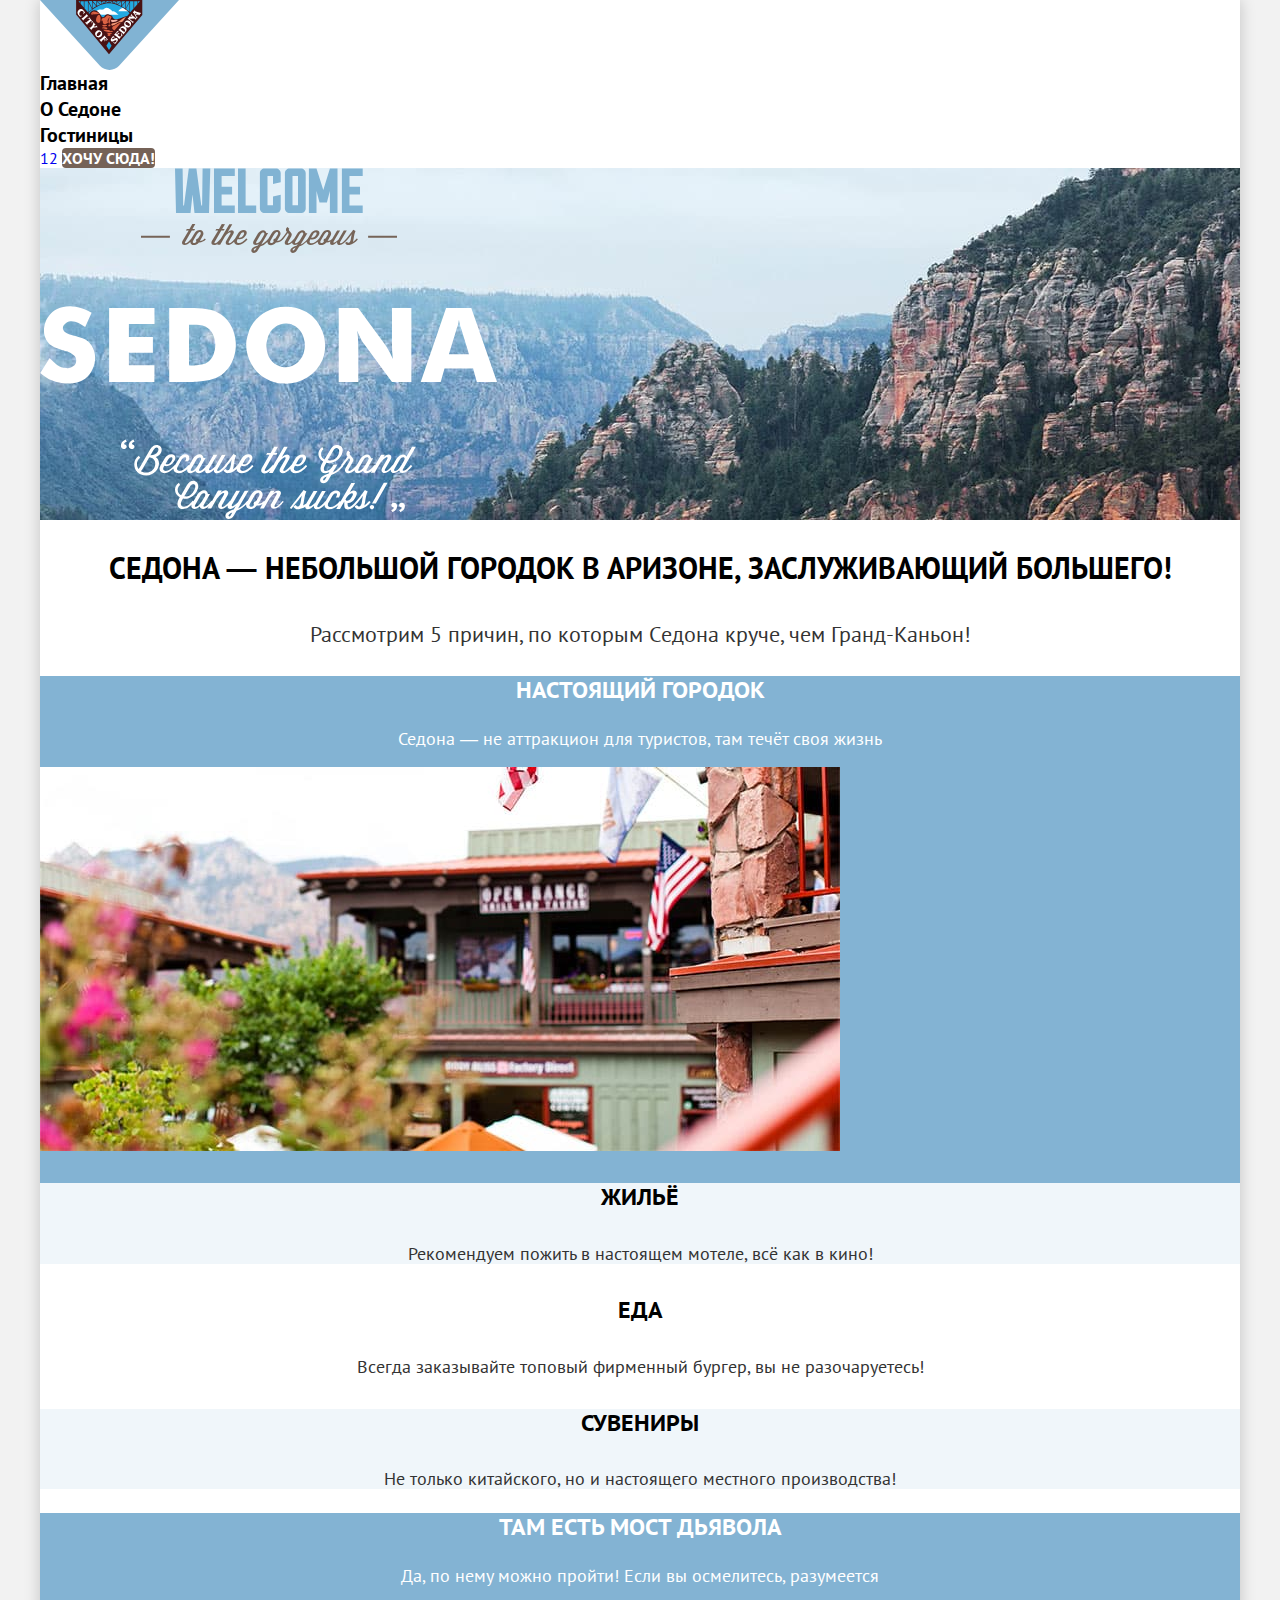
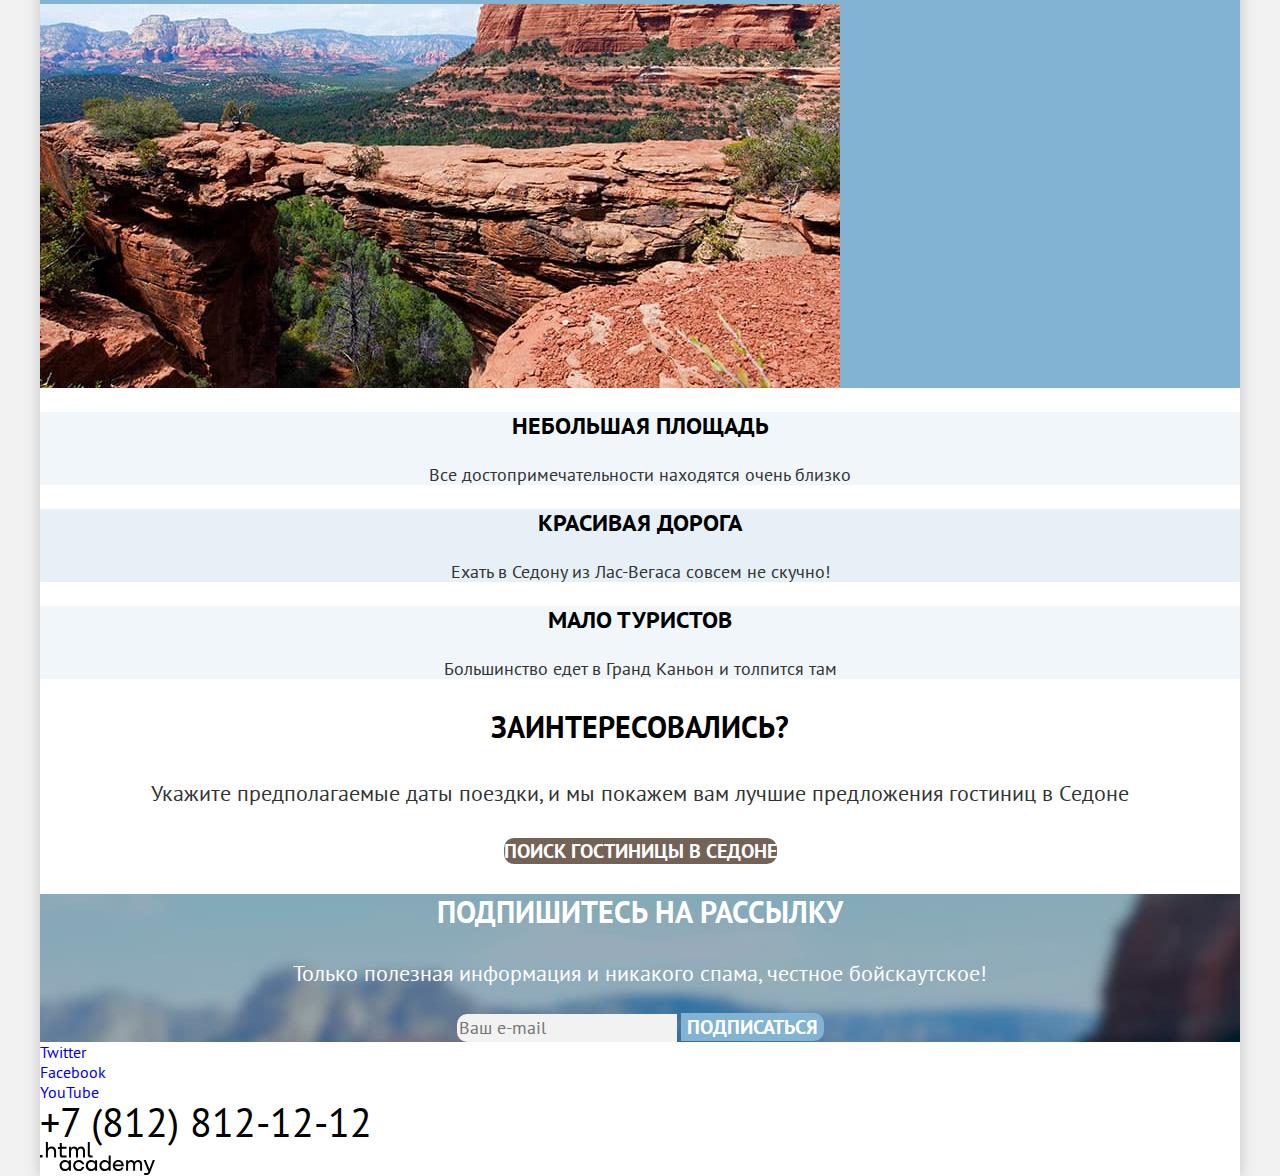
<file: index.html>
<!DOCTYPE html>
<html lang="ru">

<head>
    <meta charset="utf-8">
    <meta name="viewport" content="width=device-width, initial-scale=1.0">
    <meta http-equiv="X-UA-Compatible" content="IE=edge">
    <title>HTML Academy: Sedona</title>
    <link rel="stylesheet" href="styles/styles.css">
</head>

<body>
    <div class="page-wrapper">
        <header class="page-header">
            <nav class="navigation">
                <a class="navigation-logo">
                    <img class="page-header-logo" src="img/logo.svg" width="139" height="70" alt="Седона">
                </a>
                <ul class="navigation-list">
                    <li class="navigation-item navigation-item-current">
                        <a class="navigation-link">
                            Главная
                        </a>
                    </li>
                    <li class="navigation-item">
                        <a class="navigation-link" href="#">
                            О Седоне
                        </a>
                    </li>
                    <li class="navigation-item">
                        <a class="navigation-link" href="catalog.html">
                            Гостиницы
                        </a>
                    </li>
                </ul>
                <div class="user-menu">
                    <a class="icon-button" href="#">
                        <span class="visually-hidden">Поиск</span>
                    </a>
                    <a class="icon-button" href="#">
                        <span class="visually-hidden">Избранное</span>
                        <span class="icon-button-counter">12</span>
                    </a>
                    <a class="button user-menu-button" href="#">
                        Хочу сюда!
                    </a>
                </div>
            </nav>
        </header>
        <main class="page-main index-page-main">
            <h1 class="visually-hidden">Туристический городок Седона</h1>
            <section class="promo">
                <h2 class="visually-hidden">Ищете местечко круче, чем Гранд-Каньон?</h2>
                <img class="promo-img" src="img/welcome.svg" width="458" height="352"
                    alt="Добро пожаловать в прекрасную Седону - потому что Гранд-Каньон &lt;censored&gt;">
                <!--Проект учебный, и я не стану это писать-->
            </section>
            <section class="advantages">
                <h2 class="visually-hidden">Преимущества Седоны</h2>
                <p class="section-title">Седона — небольшой городок в Аризоне, заслуживающий большего!</p>
                <p class="section-text">Рассмотрим 5 причин, по которым Седона круче, чем Гранд-Каньон!</p>
                <ol class="advantages-list">
                    <li class="advantages-item advantages-background-blue">
                        <h3 class="advantages-title color-white">Настоящий городок</h3>
                        <p class="advantages-description color-white">Седона — не аттракцион для туристов, там течёт своя жизнь</p>
                        <img class="advantages-img" src="img/content/real-city.jpg" width="800" height="384"
                            alt="Вид на заведения Седоны">
                        <ul class="additional-advantages-list">
                            <li class="additional-advantages-item advantages-background-transparent-blue">
                                <h4 class="additional-advantages-title">Жильё</h4>
                                <p class="additional-advantages-description">Рекомендуем пожить в настоящем мотеле, всё
                                    как в кино!</p>
                            </li>
                            <li class="additional-advantages-item">
                                <h4 class="additional-advantages-title">Еда</h4>
                                <p class="additional-advantages-description">Всегда заказывайте топовый фирменный
                                    бургер, вы не разочаруетесь!</p>
                            </li>
                            <li class="additional-advantages-item advantages-background-transparent-blue">
                                <h4 class="additional-advantages-title">Сувениры</h4>
                                <p class="additional-advantages-description">Не только китайского, но и настоящего
                                    местного производства!</p>
                            </li>
                        </ul>
                    </li>
                    <li class="advantages-item advantages-background-blue">
                        <h3 class="advantages-title color-white">Там есть мост дьявола</h3>
                        <p class="advantages-description color-white">Да, по нему можно пройти! Если вы осмелитесь, разумеется</p>
                        <img class="advantages-img" src="img/content/devils-bridge.jpg" width="800" height="384"
                            alt="Мост Дьявола в горах Седоны">
                    </li>
                    <li class="advantages-item advantages-background-transparent-blue">
                        <h3 class="advantages-title">Небольшая площадь</h3>
                        <p class="advantages-description">Все достопримечательности находятся очень близко</p>
                    </li>
                    <li class="advantages-item">
                        <h3 class="advantages-title">Красивая дорога</h3>
                        <p class="advantages-description">Ехать в Седону из Лас-Вегаса совсем не скучно!</p>
                    </li>
                    <li class="advantages-item advantages-background-transparent-blue">
                        <h3 class="advantages-title">Мало туристов</h3>
                        <p class="advantages-description">Большинство едет в Гранд Каньон и толпится там</p>
                    </li>
                </ol>
            </section>
            <section class="search">
                <h2 class="visually-hidden">Поиск гостиницы в Седоне</h2>
                <p class="section-title">Заинтересовались?</p>
                <p class="section-text">Укажите предполагаемые даты поездки, и мы покажем вам лучшие предложения
                    гостиниц в Седоне</p>
                <a class="button button-search" href="#">Поиск гостиницы в Седоне</a>
            </section>
            <section class="subscribe index-subscribe">
                <h2 class="section-title color-white">Подпишитесь на рассылку</h2>
                <p class="section-text color-white">Только полезная информация и никакого спама, честное бойскаутское!</p>
                <form class="subscribe-form" action="https://echo.htmlacademy.ru/" method="post">
                    <label class="subscribe-field-label">
                        <span class="visually-hidden">Ваш e-mail</span>
                        <input class="subscribe-field" type="email" name="email" placeholder="Ваш e-mail">
                    </label>
                    <button class="button button-subscribe" type="submit">Подписаться</button>
                </form>
            </section>
        </main>
        <footer class="page-footer">
            <ul class="footer-socials-list">
                <li class="footer-socials-item">
                    <a class="footer-socials-link twitter" href="https://twitter.com/htmlacademy_ru">Twitter</a>
                </li>
                <li class="footer-socials-item">
                    <a class="footer-socials-link facebook" href="https://www.facebook.com/htmlacademy">Facebook</a>
                </li>
                <li class="footer-socials-item">
                    <a class="footer-socials-link youtube" href="https://www.youtube.com/c/HTMLAcademyRUS">YouTube</a>
                </li>
            </ul>
            <a class="footer-contact-phone" href="tel:+78128121212">+7 (812) 812-12-12</a>
            <a href="https://htmlacademy.ru/">
                <img class="page-footer-logo" src="img/logo-htmlacademy.svg" width="115" height="34"
                    alt="Сделано в htmlacademy!">
            </a>
        </footer>
    </div>
</body>

</html>
</file>
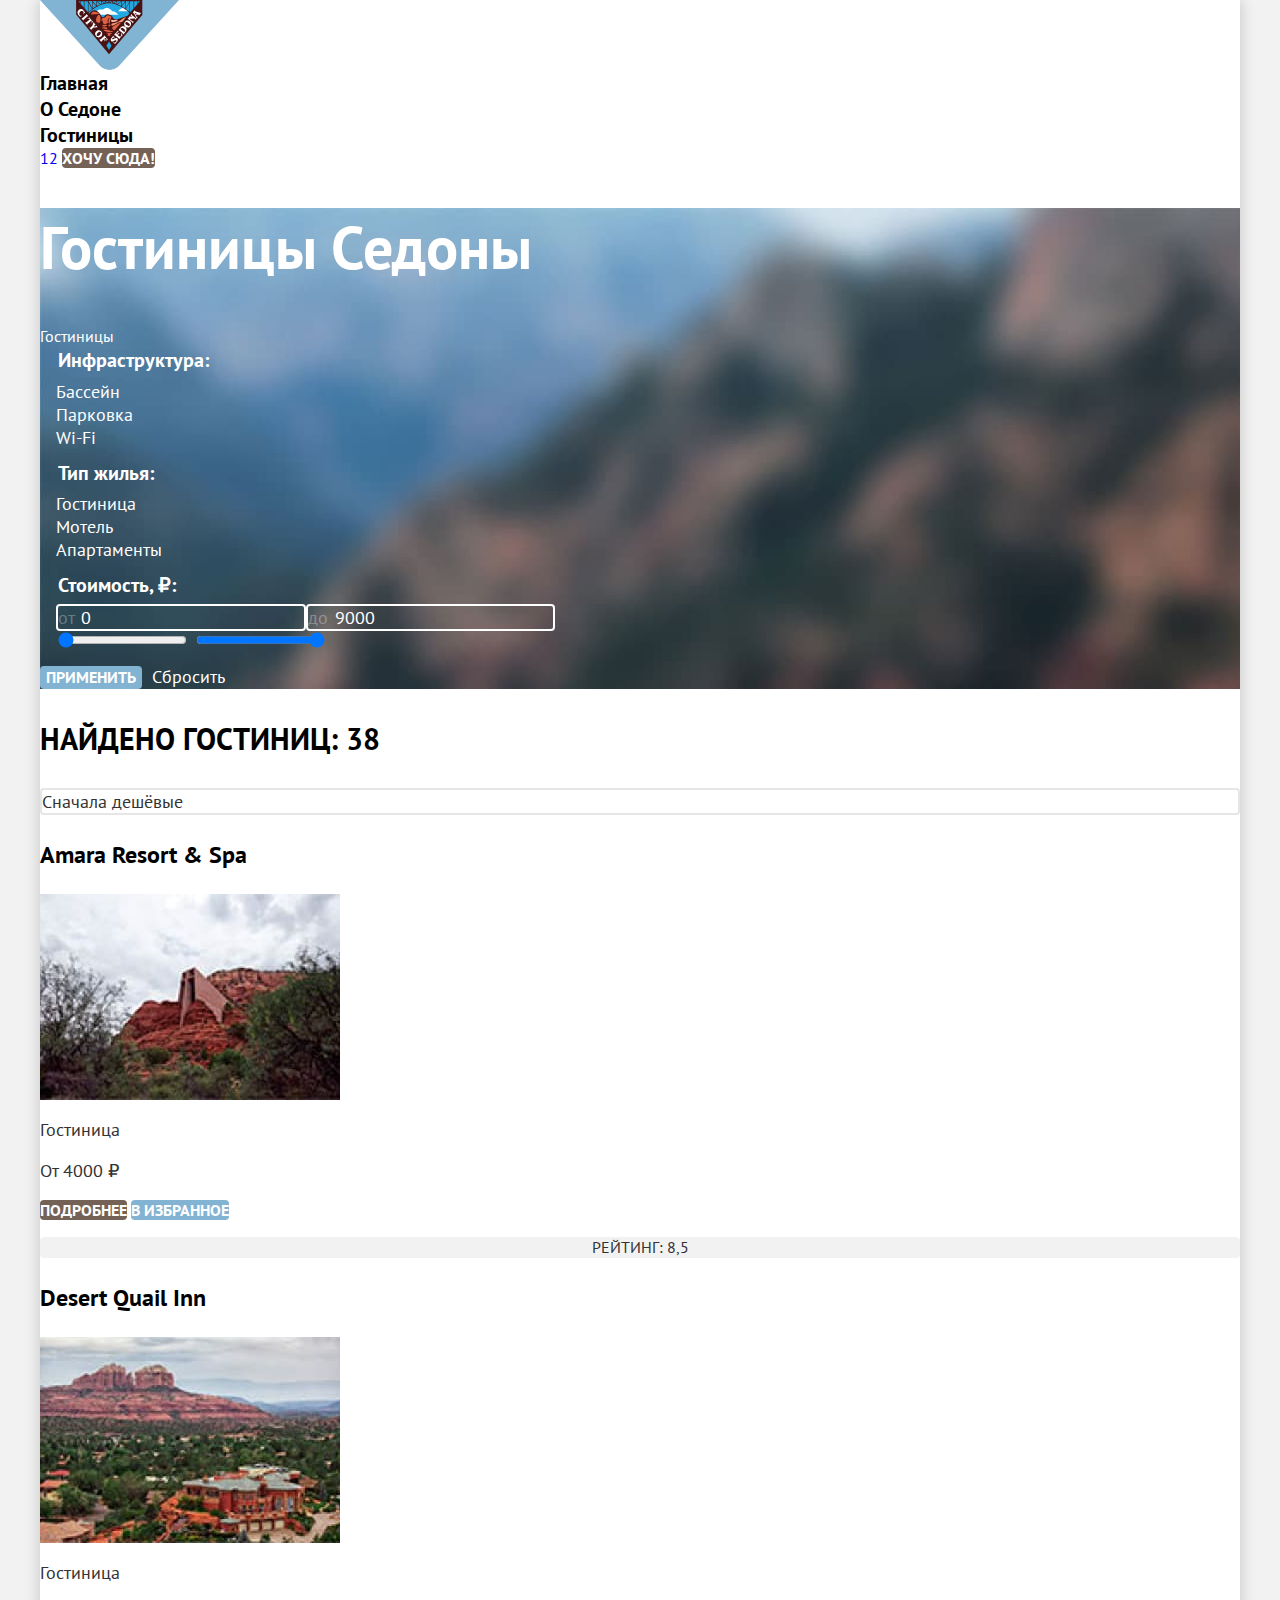
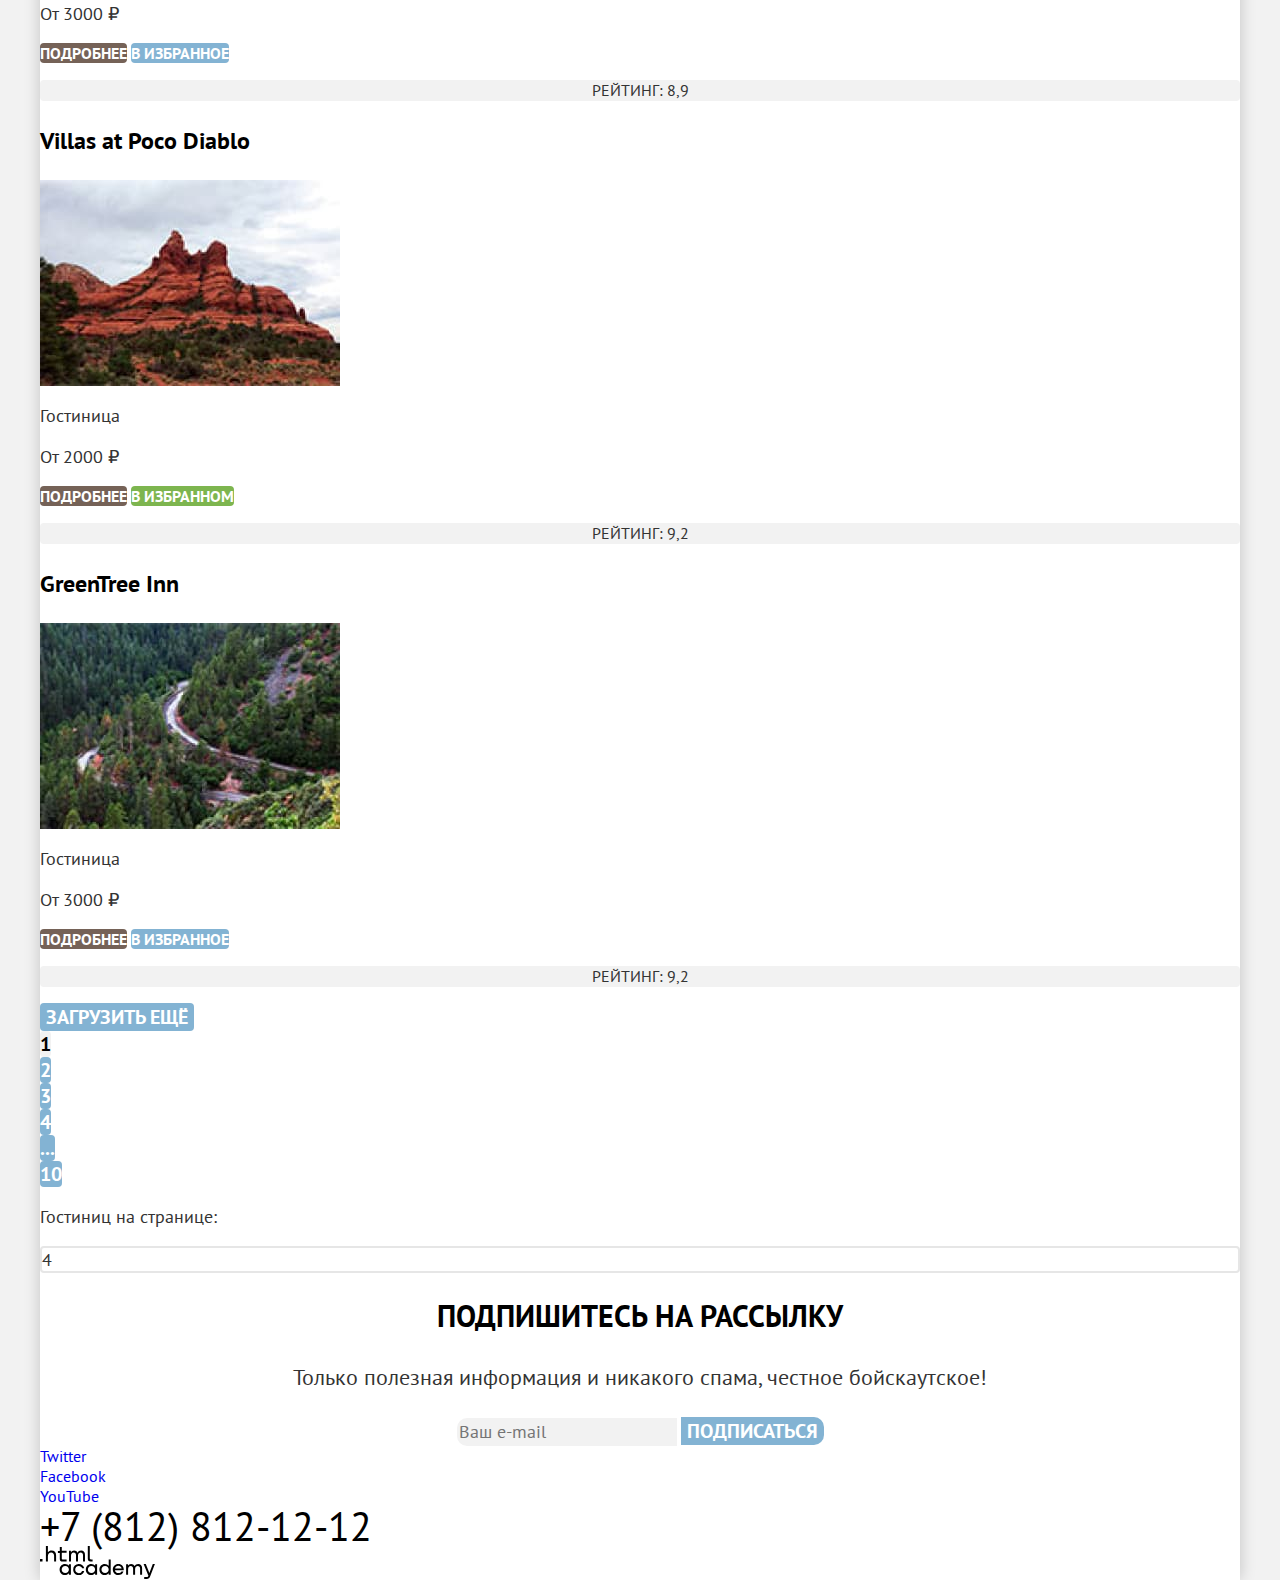
<file: catalog.html>
<!DOCTYPE html>
<html lang="ru">

<head>
  <meta charset="utf-8">
  <meta name="viewport" content="width=device-width, initial-scale=1.0">
  <meta http-equiv="X-UA-Compatible" content="IE=edge">
  <title>HTML Academy: Sedona</title>
  <link rel="stylesheet" href="styles/styles.css">
</head>

<body>
  <div class="page-wrapper">
    <header class="page-header">
      <nav class="navigation">
        <a class="navigation-logo" href="index.html">
          <img class="page-header-logo" src="img/logo.svg" width="139" height="70" alt="Седона">
        </a>
        <ul class="navigation-list">
          <li class="navigation-item">
            <a class="navigation-link" href="index.html">
              Главная
            </a>
          </li>
          <li class="navigation-item">
            <a class="navigation-link" href="#">
              О Седоне
            </a>
          </li>
          <li class="navigation-item navigation-item-current">
            <a class="navigation-link">
              Гостиницы
            </a>
          </li>
        </ul>
        <div class="user-menu-wrapper">
          <a class="icon-button" href="#">
            <span class="visually-hidden">Поиск</span>
          </a>
          <a class="icon-button" href="#">
            <span class="visually-hidden">Избранное</span>
            <span class="icon-button-counter">12</span>
          </a>
          <a class="button user-menu-button" href="#">
            Хочу сюда!
          </a>
        </div>
      </nav>
    </header>
    <main class="page-main">
      <div class="catalog-top-background color-white">
        <header class="inner-header">
          <h1 class="page-heading">Гостиницы Седоны</h1>
          <ul class="breadcrumbs">
            <li class="breadcrumbs-item">
              <a class="breadcrumbs-link" href="index.html">
                <span class="visually-hidden">Главная</span>
              </a>
            </li>
            <li class="breadcrumbs-item">
              <a class="breadcrumbs-link">Гостиницы</a>
            </li>
          </ul>
        </header>
        <section class="catalog-searching">
          <h2 class="visually-hidden">Найдите подходящую гостиницу!</h2>
          <!--Текст заголовка под вопросом-->
          <form class="catalog-searching-form" action="https://echo.htmlacademy.ru/" method="get">
            <fieldset class="catalog-searching-group">
              <legend class="catalog-searching-title">Инфраструктура:</legend>
              <ul class="catalog-searching-list">
                <li class="catalog-searching-item">
                  <label class="control">
                    <input class="visually-hidden" type="checkbox" name="swimming_pool" checked>
                    <span class="control-mark"></span>
                    <span class="control-label">Бассейн</span>
                  </label>
                </li>
                <li class="catalog-searching-item">
                  <label class="control">
                    <input class="visually-hidden" type="checkbox" name="parking" checked>
                    <span class="control-mark"></span>
                    <span class="control-label">Парковка</span>
                  </label>
                </li>
                <li class="catalog-searching-item">
                  <label class="control">
                    <input class="visually-hidden" type="checkbox" name="wi_fi">
                    <span class="control-mark"></span>
                    <span class="control-label">Wi-Fi</span>
                  </label>
                </li>
              </ul>
            </fieldset>
            <fieldset class="catalog-searching-group">
              <!--Имена полей под вопросом: разные или объединить в одну группу?-->
              <legend class="catalog-searching-title">Тип жилья:</legend>
              <ul class="catalog-searching-list">
                <li class="catalog-searching-item">
                  <label class="control">
                    <input class="visually-hidden" type="radio" name="hotel" checked>
                    <span class="control-mark"></span>
                    <span class="control-label">Гостиница</span>
                  </label>
                </li>
                <li class="catalog-searching-item">
                  <label class="control">
                    <input class="visually-hidden" type="radio" name="motel">
                    <span class="control-mark"></span>
                    <span class="control-label">Мотель</span>
                  </label>
                </li>
                <li class="catalog-searching-item">
                  <label class="control">
                    <input class="visually-hidden" type="radio" name="apartments">
                    <span class="control-mark"></span>
                    <span class="control-label">Апартаменты</span>
                  </label>
                </li>
              </ul>
            </fieldset>
            <fieldset class="catalog-searching-group">
              <legend class="catalog-searching-title">Стоимость, ₽:</legend>
              <div class="price-selection-area-wrapper">
                <label class="price-selection-label">
                  <span class="price-selection-label-text">от</span>
                  <input class="price-selection-field" type="number" name="min_price" value="0">
                </label>
                <label class="price-selection-label">
                  <span class="price-selection-label-text">до</span>
                  <input class="price-selection-field" type="number" name="max_price" value="9000">
                </label>
              </div>
              <label>
                <span class="visually-hidden">Измените минимальную цену:</span>
                <input type="range" name="min_price_limit" min="0" max="9000" step="1000" value="0"
                  oninput="min_price.value=min_price_limit.value">
              </label>
              <label>
                <span class="visually-hidden">Измените максимальную цену:</span>
                <input type="range" name="max_price_limit" min="0" max="9000" step="1000" value="9000"
                  oninput="max_price.value=max_price_limit.value">
              </label>
            </fieldset>
            <div class="catalog-searching-buttons">
              <button class="button button-submit" type="submit">Применить</button>
              <button class="button-reset" type="reset">Сбросить</button>
            </div>
          </form>
        </section>
      </div>
      <section class="found-results">
        <h2 class="visually-hidden">Найденные гостиницы</h2>
        <div class="display-control-toolbar-container">
          <p class="found-results-notice">
            Найдено гостиниц:
            <span class="found-results-amount">38</span>
          </p>
          <section class="display-order">
            <h3 class="visually-hidden">Порядок вывода результатов поиска</h3>
            <details class="dropdown hallmark-selection">
              <summary>Сначала дешёвые</summary>
              <ul class="hallmark-selection-list">
                <li class="hallmark-selection-item">
                  <a class="hallmark-selection-link" href="#">Сначала дешёвые</a>
                </li>
                <li class="hallmark-selection-item">
                  <a class="hallmark-selection-link" href="#">Сначала дорогие</a>
                </li>
                <li class="hallmark-selection-item">
                  <a class="hallmark-selection-link" href="#">Сначала популярные</a>
                </li>
                <li class="hallmark-selection-item">
                  <a class="hallmark-selection-link" href="#">Сначала комфортные</a>
                </li>
              </ul>
            </details>
          </section>
          <section class="layout-modes">
            <h3 class="visually-hidden">Режимы отображения результатов поиска</h3>
            <ul class="layout-modes-list">
              <li class="layout-modes-item">
                <a class="layout-modes-link">
                  <span class="visually-hidden">Отобразить карточками</span>
                </a>
              </li>
              <li class="layout-modes-item">
                <a class="layout-modes-link" href="#">
                  <span class="visually-hidden">Отобразить слайдами</span>
                </a>
              </li>
              <li class="layout-modes-item">
                <a class="layout-modes-link" href="#">
                  <span class="visually-hidden">Отобразить списком</span>
                </a>
              </li>
            </ul>
          </section>
        </div>
        <ul class="found-results-list">
          <!--Есть мысль поменять вхождение 'found-results-' на 'card-'-->
          <li class="found-result">
            <a href="#">
              <h3 class="found-result-title">Amara Resort & Spa</h3>
              <img class="found-result-image" src="img/content/hotel-1.jpg" width="300" height="206" alt="Отель">
            </a>
            <p class="found-result-type">Гостиница</p>
            <p class="found-result-price">От 4000 ₽</p>
            <a class="button button-open-result" href="#">Подробнее</a>
            <a class="button button-add-favorites" href="#">В избранное</a>
            <p class="found-result-stars-amount">
              <span class="visually-hidden">4 звезды</span>
            </p>
            <p class="found-result-rating">Рейтинг: 8,5</p>
          </li>
          <li class="found-result">
            <a href="#">
              <h3 class="found-result-title">Desert Quail Inn</h3>
              <img class="found-result-image" src="img/content/hotel-2.jpg" width="300" height="206" alt="Отель">
            </a>
            <p class="found-result-type">Гостиница</p>
            <p class="found-result-price">От 3000 ₽</p>
            <a class="button button-open-result" href="#">Подробнее</a>
            <a class="button button-add-favorites" href="#">В избранное</a>
            <p class="found-result-stars-amount">
              <span class="visually-hidden">3 звезды</span>
            </p>
            <p class="found-result-rating">Рейтинг: 8,9</p>
          </li>
          <li class="found-result">
            <a href="#">
              <h3 class="found-result-title">Villas at Poco Diablo</h3>
              <img class="found-result-image" src="img/content/hotel-3.jpg" width="300" height="206" alt="Отель">
            </a>
            <p class="found-result-type">Гостиница</p>
            <p class="found-result-price">От 2000 ₽</p>
            <a class="button button-open-result" href="#">Подробнее</a>
            <a class="button button-add-favorites favorites-added" href="#">В избранном</a>
            <p class="found-result-stars-amount">
              <span class="visually-hidden">2 звезды</span>
            </p>
            <p class="found-result-rating">Рейтинг: 9,2</p>
          </li>
          <li class="found-result">
            <a href="#">
              <h3 class="found-result-title">GreenTree Inn</h3>
              <img class="found-result-image" src="img/content/hotel-4.jpg" width="300" height="206" alt="Отель">
            </a>
            <p class="found-result-type">Гостиница</p>
            <p class="found-result-price">От 3000 ₽</p>
            <a class="button button-open-result" href="#">Подробнее</a>
            <a class="button button-add-favorites" href="#">В избранное</a>
            <p class="found-result-stars-amount">
              <span class="visually-hidden">2 звезды</span>
            </p>
            <p class="found-result-rating">Рейтинг: 9,2</p>
          </li>
        </ul>
        <button class="button add-results-button" type="button">Загрузить ещё</button>
        <section class="pagination">
          <h3 class="visually-hidden">Список страниц с результатами поиска</h3>
          <ul class="pagination-list">
            <li class="pagination-item">
              <a class="button pagination-link pagination-current">1</a>
            </li>
            <li class="pagination-item">
              <a class="button pagination-link" href="#">2</a>
            </li>
            <li class="pagination-item">
              <a class="button pagination-link" href="#">3</a>
            </li>
            <li class="pagination-item">
              <a class="button pagination-link" href="#">4</a>
            </li>
            <li class="pagination-item">
              <a class="button pagination-link" href="#">...</a>
            </li>
            <li class="pagination-item">
              <a class="button pagination-link" href="#">10</a>
            </li>
          </ul>
          <div class="pagination-inner-wrapper">
            <p class="pagination-notice">Гостиниц на странице:</p>
            <details class="dropdown results-amount">
              <summary>4</summary>
              <ul>
                <li>
                  <a href="#">4</a>
                </li>
              </ul>
            </details>
          </div>
        </section>
      </section>
      <section class="subscribe catalog-subscribe">
        <h2 class="section-title">Подпишитесь на рассылку</h2>
        <p class="section-text">Только полезная информация и никакого спама, честное бойскаутское!</p>
        <form class="subscribe-form" action="https://echo.htmlacademy.ru/" method="post">
          <label class="subscribe-field-label">
            <span class="visually-hidden">Ваш e-mail</span>
            <input class="subscribe-field" type="email" name="email" placeholder="Ваш e-mail">
          </label>
          <button class="button button-subscribe" type="submit">Подписаться</button>
        </form>
      </section>
    </main>
    <footer class="page-footer">
      <ul class="footer-socials-list">
        <li class="footer-socials-item">
          <a class="footer-socials-link twitter" href="https://twitter.com/htmlacademy_ru">Twitter</a>
        </li>
        <li class="footer-socials-item">
          <a class="footer-socials-link facebook" href="https://www.facebook.com/htmlacademy">Facebook</a>
        </li>
        <li class="footer-socials-item">
          <a class="footer-socials-link youtube" href="https://www.youtube.com/c/HTMLAcademyRUS">YouTube</a>
        </li>
      </ul>
      <a class="footer-contact-phone" href="tel:+78128121212">+7 (812) 812-12-12</a>
      <a href="https://htmlacademy.ru/">
        <img class="page-footer-logo" src="img/logo-htmlacademy.svg" width="115" height="34"
          alt="Сделано в htmlacademy!">
      </a>
    </footer>
  </div>
</body>

</html>
</file>
<file: styles/styles.css>
@font-face {
  font-family: 'PT Sans';
  src: local('PT Sans'), local('PTSans-Regular'), url('../fonts/ptsans.woff2') format('woff2'), url('../fonts/ptsans.woff') format('woff');
  font-weight: 400;
  font-style: normal;
  font-display: swap;
}

@font-face {
  font-family: 'PT Sans';
  src: local('PT Sans Bold'), local('PTSans-Bold'), url('../fonts/ptsansbold.woff2') format('woff2'), url('../fonts/ptsansbold.woff') format('woff');
  font-weight: 700;
  font-style: normal;
  font-display: swap;
}

body {
  max-width: 1280px;
  /*Размер контента задан временно; по макету - фикс 1200 пикселей*/
  margin: 0;
  padding: 0 40px;
  font-family: 'PT Sans', 'Arial', sans-serif;
  font-weight: 400;
  background-color: #f2f2f2;
}

ul, ol {
  margin: 0;
  padding: 0;
  list-style-type: none;
}

a {
  text-decoration: none;
}

input,
button {
  font-family: inherit;
  border: none;
  outline: none;
  cursor: pointer;
}

label {
  cursor: pointer;
}

summary {
  list-style: none;
}

img {
  display: block;
  max-width: 100%;
  height: auto;
}

.visually-hidden {
  position: absolute;
  white-space: nowrap;
  width: 1px;
  height: 1px;
  margin: -1px;
  padding: 0;
  border: 0;
  clip: rect(0, 0, 0, 0);
  clip-path: inset(100%);
  overflow: hidden;
}

.page-wrapper {
  background-color: #ffffff;
  box-shadow: 0 0 15px 0 rgba(0, 0, 0, 0.2);
}

.navigation-link {
  font-size: 20px;
  line-height: 26px;
  font-weight: 700;
  color: #000000;
}

.button {
  font-size: 16px;
  font-weight: 700;
  color: #ffffff;
  text-transform: uppercase;
  border-radius: 4px;
}

a.button {
  text-align: center;
}

.user-menu-button {
  line-height: 20px;
  background-color: #756257;
}

.index-page-main {
  text-align: center;
}

.promo {
  /* Сделать подложку-фолбэк */
  background-image: url("../img/background/full-images/promo-background.jpg");
  background-repeat: no-repeat;
  background-size: cover;
}

.section-title {
  font-size: 30px;
  line-height: 36px;
  font-weight: 700;
  color: #000000;
  text-transform: uppercase;
}

.section-text {
  font-size: 22px;
  line-height: 36px;
  color: #333333;
}

.additional-advantages-list {
  background-color: #ffffff;
}

/* Здесь и далее фоны с полупрозрачностью заданы в формате rgba */
.advantages-item:nth-child(4) {
  background-color: rgba(131, 179, 211, 0.2);
}

.advantages-title,
.additional-advantages-title {
  font-size: 24px;
  line-height: 28px;
  font-weight: 700;
  color: #000000;
  text-transform: uppercase;
}

.advantages-description,
.additional-advantages-description {
  font-size: 18px;
  line-height: 21px;
  color: #333333;
}

.advantages-background-blue {
  background-color: #83b3d3;
}

.advantages-background-transparent-blue {
  background-color: rgba(131, 179, 211, 0.12);
}

.button-search {
  font-size: 20px;
  line-height: 36px;
  background-color: #756257;
  border-radius: 10px;
}

.index-subscribe {
  background-color: #8383D3;
  background-image: url("../img/background/full-images/subscribe-background.jpg");
  background-repeat: no-repeat;
  background-size: cover;
}

.subscribe-field {
  font-size: 18px;
  font-weight: 400;
  line-height: 26px;
  color: rgba(0, 0, 0, 0.6);
  background-color: #f2f2f2;
  border-radius: 10px;
  border-top-right-radius: 0;
  border-bottom-right-radius: 0;
}

.button-subscribe {
  font-size: 20px;
  line-height: 26px;
  background-color: #83b3d3;
  border-radius: 10px;
  border-top-left-radius: 0;
  border-bottom-left-radius: 0;
}

.catalog-top-background {
  background-color: #8383D3;
  background-image: url("../img/background/full-images/catalog-searching-background.jpg");
  background-repeat: no-repeat;
  background-size: cover;
}

.page-heading {
  font-size: 60px;
  font-weight: 700;
  line-height: 78px;
}

.breadcrumbs-link {
  font-size: 16px;
  line-height: 21px;
}

.catalog-searching-group {
  font-size: 18px;
  line-height: 23px;
  border: none;
}

.catalog-searching-title {
  font-size: 20px;
  line-height: 26px;
  font-weight: 700;
}

.price-selection-label {
  border: 2px solid #ffffff;
  border-radius: 4px;
}

.price-selection-label-text {
  color: rgba(255, 255, 255, 0.3);
}

.price-selection-field {
  font-size: 18px;
  font-weight: 400;
  line-height: 23px;
  color: #ffffff;
  background-color: transparent;
}

.catalog-searching-form .button-submit {
  line-height: 21px;
  background-color: #83b3d3;
}

.catalog-searching-form .button-reset {
  font-size: 18px;
  line-height: 23px;
  text-align: center;
  color: #ffffff;
  background-color: transparent;
}

.found-results-notice {
  font-size: 30px;
  font-weight: 700;
  line-height: 39px;
  text-transform: uppercase;
  color: #000000;
}

.dropdown {
  font-size: 18px;
  line-height: 23px;
  color: #333333;
  border: 2px solid #e6e6e6;
  border-radius: 4px;
  cursor: pointer;
}

.hallmark-selection-link {
  color: inherit;
}

.found-result-title {
  font-size: 24px;
  font-weight: 700;
  line-height: 31px;
  color: #000000;
}

.found-result-type, .found-result-price {
  font-size: 18px;
  line-height: 23px;
  color: #333333;
}

.found-result .button {
  line-height: 21px;
}

.button-open-result {
  background-color: #756257;
}

.button-add-favorites {
  background-color: #83b3d3;
}

.favorites-added {
  background-color: #7db54f;
}

.found-result-rating {
  font-size: 16px;
  line-height: 21px;
  text-align: center;
  text-transform: uppercase;
  color: #333333;
  background-color: #f2f2f2;
  border-radius: 4px;
}

.add-results-button {
  font-size: 20px;
  line-height: 26px;
  background-color: #83b3d3;
}

.pagination-link {
  font-size: 20px;
  line-height: 26px;
  background-color: #83b3d3;
}

.pagination-current {
  color: #000000;
  background-color: #f2f2f2;
}

.pagination-notice {
  font-size: 18px;
  line-height: 23px;
  color: #333333;
}

.catalog-subscribe {
  text-align: center;
}

.footer-contact-phone {
  font-size: 40px;
  line-height: 40px;
  text-align: center;
  color: #000000;
  text-transform: uppercase;
}

.color-white {
  color: #ffffff;
}

@media (max-width: 768px) {
  body {
    padding: 0;
  }
}
</file>
